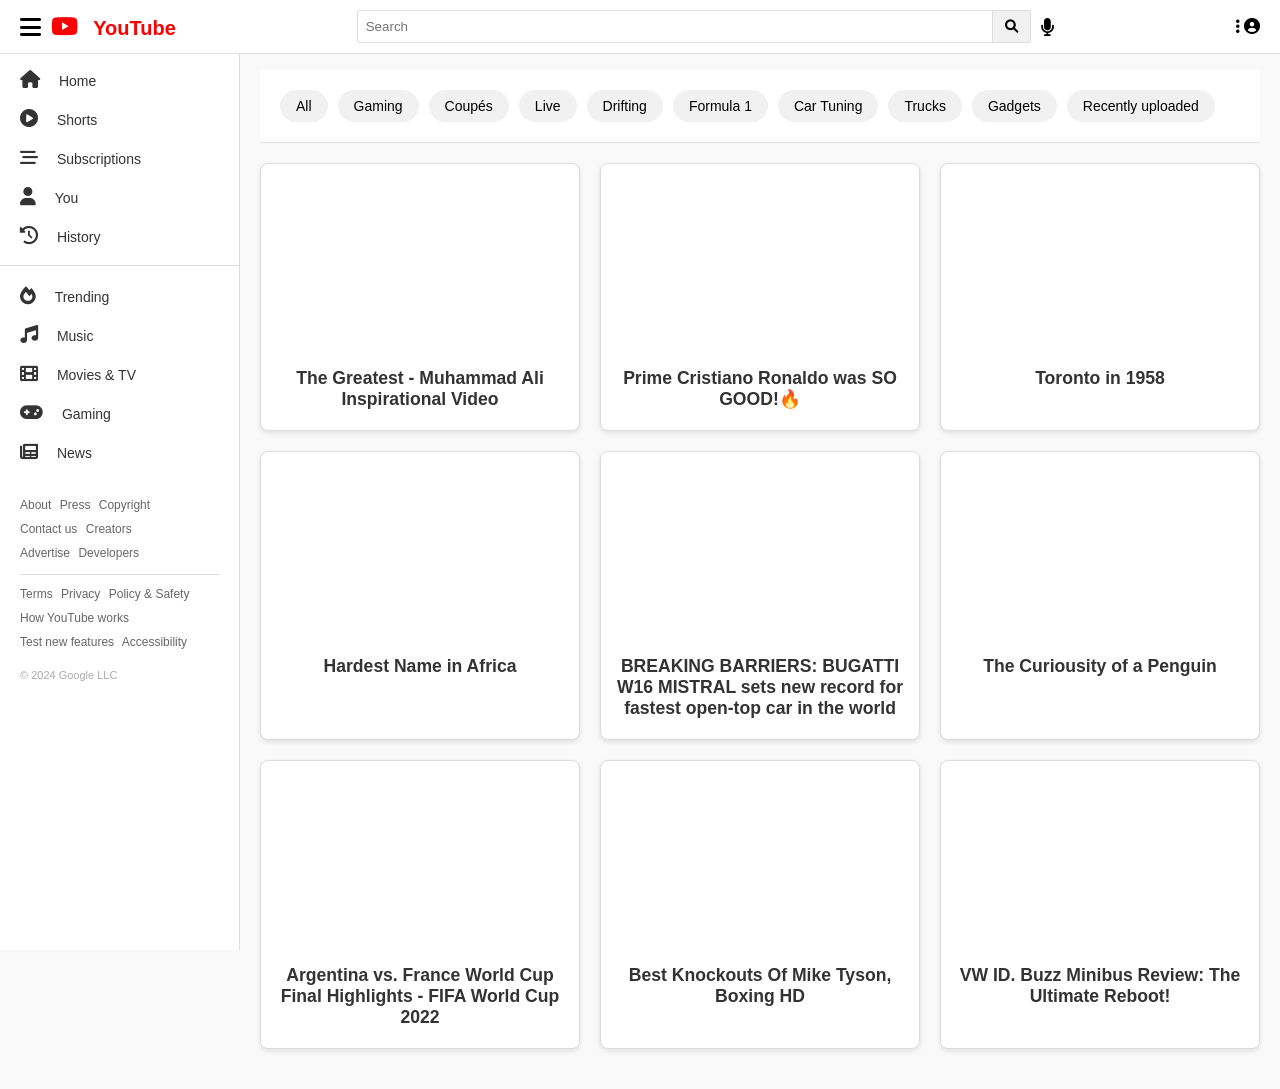
<file: index.html>
<!DOCTYPE html>
<html lang="en">
<head>
    <meta charset="UTF-8">
    <meta name="viewport" content="width=device-width, initial-scale=1.0">
    <title>YouTube Replica</title>
    <link rel="stylesheet" href="styles.css">
    <link rel="stylesheet" href="https://cdnjs.cloudflare.com/ajax/libs/font-awesome/6.0.0-beta3/css/all.min.css">
</head>
<body>
    <!-- Header -->
    <header class="top-header">
        <div class="logo-container">
            <i class="fas fa-bars"></i>
            <span class="logo"><i class="fab fa-youtube"></i> YouTube</span>
        </div>
        <div class="search-container">
            <input type="text" placeholder="Search" class="search-input">
            <button class="search-button"><i class="fas fa-search"></i></button>
            <i class="fas fa-microphone mic-icon"></i>
        </div>
        <div class="user-icons">
            <i class="fas fa-ellipsis-v"></i>
            <i class="fas fa-user-circle"></i>
        </div>
    </header>

    <!-- Main Layout -->
    <div class="main-layout">
        <!-- Sidebar -->
        <aside class="sidebar">
            <ul>
                <li><a href="index.html"><i class="fas fa-home"></i> Home</a></li>
                <li><a href="shorts.html"><i class="fas fa-play-circle"></i> Shorts</a></li>
                <li><a href="subscriptions.html"><i class="fas fa-stream"></i> Subscriptions</a></li>
                <li><a href="you.html"><i class="fas fa-user"></i> You</a></li>
                <li><a href="history.html"><i class="fas fa-history"></i> History</a></li>
                <hr>
                <li><a href="trending.html"><i class="fas fa-fire"></i> Trending</a></li>
                <li><a href="music.html"><i class="fas fa-music"></i> Music</a></li>
                <li><a href="movies.html"><i class="fas fa-film"></i> Movies & TV</a></li>
                <li><a href="gaming.html"><i class="fas fa-gamepad"></i> Gaming</a></li>
                <li><a href="news.html"><i class="fas fa-newspaper"></i> News</a></li>
            </ul>
            <!-- Footer Section -->
            <footer class="sidebar-footer">
                <p><a href="#">About</a> <a href="#">Press</a> <a href="#">Copyright</a></p>
                <p><a href="#">Contact us</a> <a href="#">Creators</a></p>
                <p><a href="#">Advertise</a> <a href="#">Developers</a></p>
                <hr>
                <p><a href="#">Terms</a> <a href="#">Privacy</a> <a href="#">Policy & Safety</a></p>
                <p><a href="#">How YouTube works</a></p>
                <p><a href="#">Test new features</a> <a href="#">Accessibility</a></p>
                <p>© 2024 Google LLC</p>
            </footer>
        </aside>
            
        </aside>

        <!-- Content -->
        <main class="content">
            <!-- Categories -->
            <div class="categories">
                <button>All</button>
                <button>Gaming</button>
                <button>Coupés</button>
                <button>Live</button>
                <button>Drifting</button>
                <button>Formula 1</button>
                <button>Car Tuning</button>
                <button>Trucks</button>
                <button>Gadgets</button>
                <button>Recently uploaded</button>
            </div>

            <!-- Video Grid -->
            <section class="video-grid">
                <div class="video-card">
                    <iframe
                        src="https://www.youtube.com/embed/V2EfL1j4KYE"
                        title="The Greatest - Muhammad Ali Inspirational Video"
                        frameborder="0"
                        allow="accelerometer; autoplay; clipboard-write; encrypted-media; gyroscope; picture-in-picture"
                        allowfullscreen>
                    </iframe>
                    <h3>The Greatest - Muhammad Ali Inspirational Video</h3>
                </div>

                <div class="video-card">
                    <iframe
                        src="https://www.youtube.com/embed/FPk7iIH4v4Y"
                        title="Prime Cristiano Ronaldo was SO GOOD!🔥"
                        frameborder="0"
                        allow="accelerometer; autoplay; clipboard-write; encrypted-media; gyroscope; picture-in-picture"
                        allowfullscreen>
                    </iframe>
                    <h3>Prime Cristiano Ronaldo was SO GOOD!🔥</h3>
                </div>

                <div class="video-card">
                    <iframe
                        src="https://www.youtube.com/embed/e6v17QKeX_0"
                        title="Toronto in 1958"
                        frameborder="0"
                        allow="accelerometer; autoplay; clipboard-write; encrypted-media; gyroscope; picture-in-picture"
                        allowfullscreen>
                    </iframe>
                    <h3>Toronto in 1958</h3>
                </div>

                <div class="video-card">
                    <iframe
                        src="https://www.youtube.com/embed/W85F-UmnbF4"
                        title="Hardest Name in Africa"
                        frameborder="0"
                        allow="accelerometer; autoplay; clipboard-write; encrypted-media; gyroscope; picture-in-picture"
                        allowfullscreen>
                    </iframe>
                    <h3>Hardest Name in Africa</h3>
                </div>

                <div class="video-card">
                    <iframe
                        src="https://www.youtube.com/embed/R-1YNV3XcE0"
                        title="BREAKING BARRIERS: BUGATTI W16 MISTRAL sets new record for fastest open-top car in the world"
                        frameborder="0"
                        allow="accelerometer; autoplay; clipboard-write; encrypted-media; gyroscope; picture-in-picture"
                        allowfullscreen>
                    </iframe>
                    <h3>BREAKING BARRIERS: BUGATTI W16 MISTRAL sets new record for fastest open-top car in the world</h3>
                </div>

                <div class="video-card">
                    <iframe
                        src="https://www.youtube.com/embed/WDt24qzK2Ig"
                        title="The Curiousity of a Penguin"
                        frameborder="0"
                        allow="accelerometer; autoplay; clipboard-write; encrypted-media; gyroscope; picture-in-picture"
                        allowfullscreen>
                    </iframe>
                    <h3>The Curiousity of a Penguin</h3>
                </div>

                <div class="video-card">
                    <iframe
                        src="https://www.youtube.com/embed/s2U17evRAmM"
                        title="Argentina vs. France World Cup Final Highlights - FIFA World Cup 2022"
                        frameborder="0"
                        allow="accelerometer; autoplay; clipboard-write; encrypted-media; gyroscope; picture-in-picture"
                        allowfullscreen>
                    </iframe>
                    <h3>Argentina vs. France World Cup Final Highlights - FIFA World Cup 2022</h3>
                </div>

                <div class="video-card">
                    <iframe
                        src="https://www.youtube.com/embed/aJ-AUIkBX_Y"
                        title="Best Knockouts Of Mike Tyson, Boxing HD"
                        frameborder="0"
                        allow="accelerometer; autoplay; clipboard-write; encrypted-media; gyroscope; picture-in-picture"
                        allowfullscreen>
                    </iframe>
                    <h3>Best Knockouts Of Mike Tyson, Boxing HD</h3>
                </div>

                <div class="video-card">
                    <iframe
                        src="https://www.youtube.com/embed/9_y5khKfVuE"
                        title="VW ID. Buzz Minibus Review: The Ultimate Reboot!"
                        frameborder="0"
                        allow="accelerometer; autoplay; clipboard-write; encrypted-media; gyroscope; picture-in-picture"
                        allowfullscreen>
                    </iframe>
                    <h3>VW ID. Buzz Minibus Review: The Ultimate Reboot!</h3>
                </div>       
                </div>
            </section>
        </main>
    </div>
</body>
</html>
</file>
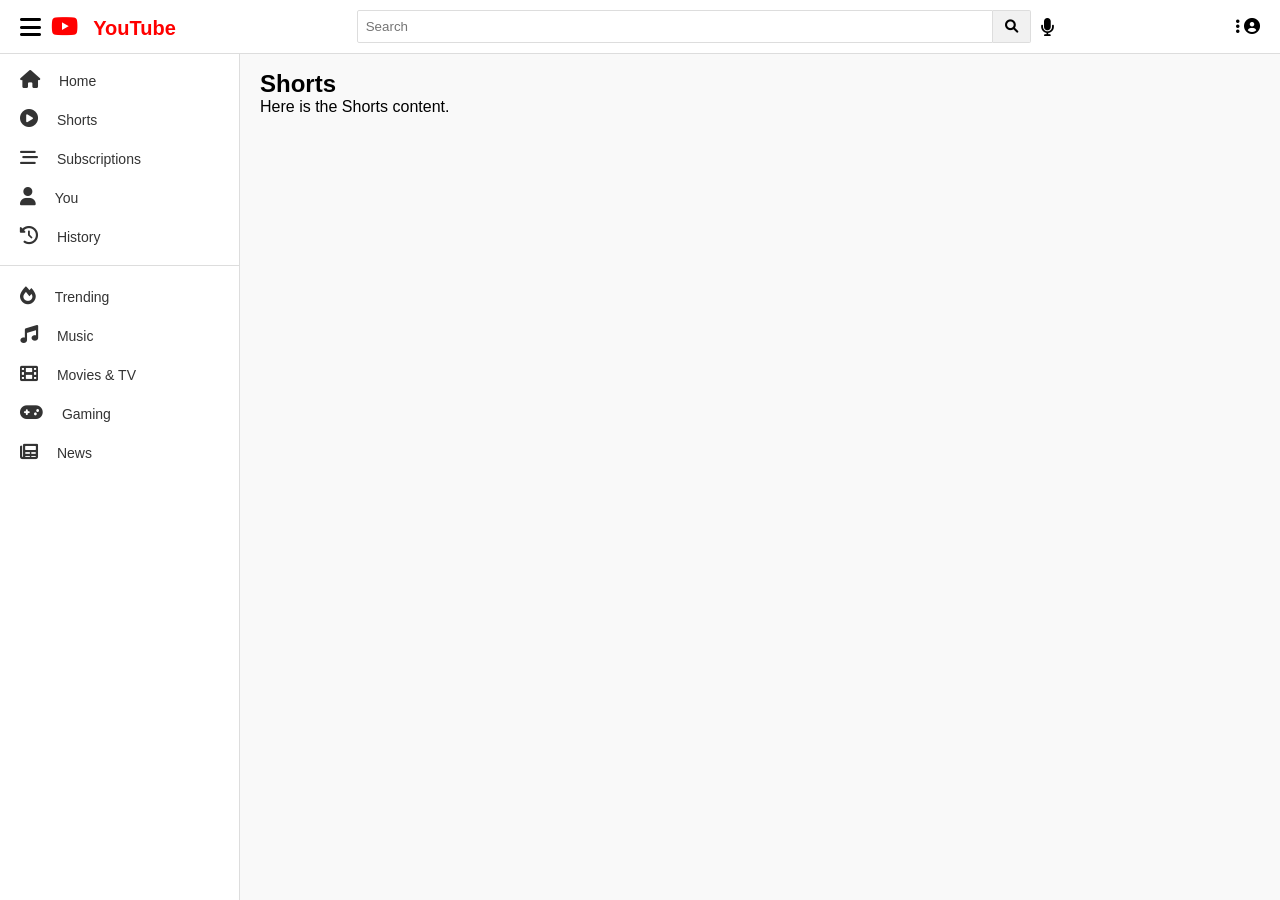
<file: shorts.html>
<!DOCTYPE html>
<html lang="en">
<head>
    <meta charset="UTF-8">
    <meta name="viewport" content="width=device-width, initial-scale=1.0">
    <title>Shorts</title>
    <link rel="stylesheet" href="styles.css">
    <link rel="stylesheet" href="https://cdnjs.cloudflare.com/ajax/libs/font-awesome/6.0.0-beta3/css/all.min.css">
</head>
<body>
    <header class="top-header">
        <div class="logo-container">
            <i class="fas fa-bars"></i>
            <span class="logo"><i class="fab fa-youtube"></i> YouTube</span>
        </div>
        <div class="search-container">
            <input type="text" placeholder="Search" class="search-input">
            <button class="search-button"><i class="fas fa-search"></i></button>
            <i class="fas fa-microphone mic-icon"></i>
        </div>
        <div class="user-icons">
            <i class="fas fa-ellipsis-v"></i>
            <i class="fas fa-user-circle"></i>
        </div>
    </header>

    <div class="main-layout">
        <aside class="sidebar">
            <ul>
                <li><a href="index.html"><i class="fas fa-home"></i> Home</a></li>
                <li><a href="shorts.html"><i class="fas fa-play-circle"></i> Shorts</a></li>
                <li><a href="subscriptions.html"><i class="fas fa-stream"></i> Subscriptions</a></li>
                <li><a href="you.html"><i class="fas fa-user"></i> You</a></li>
                <li><a href="history.html"><i class="fas fa-history"></i> History</a></li>
                <hr>
                <li><a href="trending.html"><i class="fas fa-fire"></i> Trending</a></li>
                <li><a href="music.html"><i class="fas fa-music"></i> Music</a></li>
                <li><a href="movies.html"><i class="fas fa-film"></i> Movies & TV</a></li>
                <li><a href="gaming.html"><i class="fas fa-gamepad"></i> Gaming</a></li>
                <li><a href="news.html"><i class="fas fa-newspaper"></i> News</a></li>
            </ul>
        </aside>

        <main class="content">
            <h2>Shorts</h2>
            <p>Here is the Shorts content.</p>
        </main>
    </div>
</body>
</html>
</file>
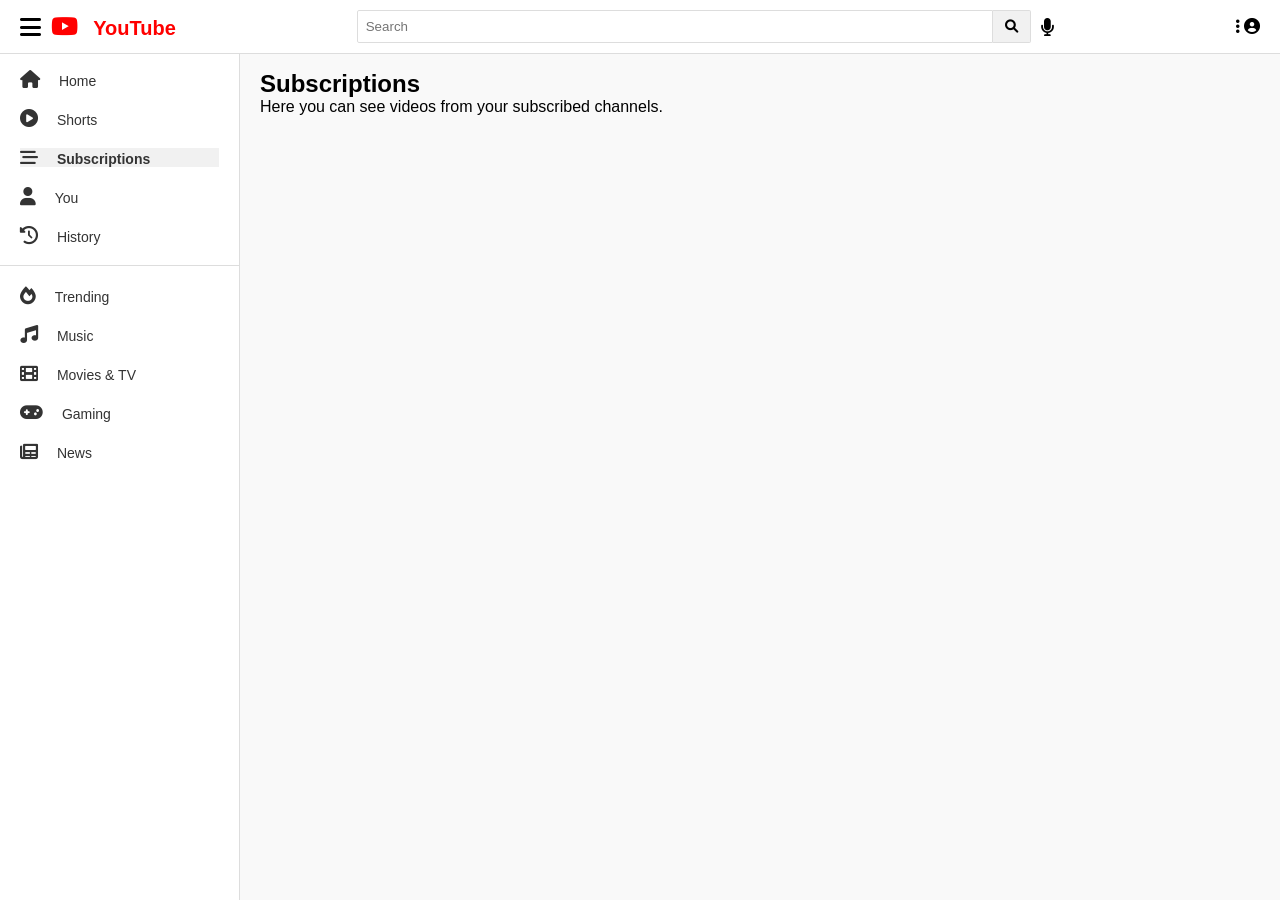
<file: subscriptions.html>
<!DOCTYPE html>
<html lang="en">
<head>
    <meta charset="UTF-8">
    <meta name="viewport" content="width=device-width, initial-scale=1.0">
    <title>Subscriptions</title>
    <link rel="stylesheet" href="styles.css">
    <link rel="stylesheet" href="https://cdnjs.cloudflare.com/ajax/libs/font-awesome/6.0.0-beta3/css/all.min.css">
</head>
<body>
    <header class="top-header">
        <div class="logo-container">
            <i class="fas fa-bars"></i>
            <span class="logo"><i class="fab fa-youtube"></i> YouTube</span>
        </div>
        <div class="search-container">
            <input type="text" placeholder="Search" class="search-input">
            <button class="search-button"><i class="fas fa-search"></i></button>
            <i class="fas fa-microphone mic-icon"></i>
        </div>
        <div class="user-icons">
            <i class="fas fa-ellipsis-v"></i>
            <i class="fas fa-user-circle"></i>
        </div>
    </header>

    <div class="main-layout">
        <aside class="sidebar">
            <ul>
                <li><a href="index.html"><i class="fas fa-home"></i> Home</a></li>
                <li><a href="shorts.html"><i class="fas fa-play-circle"></i> Shorts</a></li>
                <li><a href="subscriptions.html" class="active"><i class="fas fa-stream"></i> Subscriptions</a></li>
                <li><a href="you.html"><i class="fas fa-user"></i> You</a></li>
                <li><a href="history.html"><i class="fas fa-history"></i> History</a></li>
                <hr>
                <li><a href="trending.html"><i class="fas fa-fire"></i> Trending</a></li>
                <li><a href="music.html"><i class="fas fa-music"></i> Music</a></li>
                <li><a href="movies.html"><i class="fas fa-film"></i> Movies & TV</a></li>
                <li><a href="gaming.html"><i class="fas fa-gamepad"></i> Gaming</a></li>
                <li><a href="news.html"><i class="fas fa-newspaper"></i> News</a></li>
            </ul>
        </aside>

        <main class="content">
            <h2>Subscriptions</h2>
            <p>Here you can see videos from your subscribed channels.</p>
        </main>
    </div>
</body>
</html>
</file>
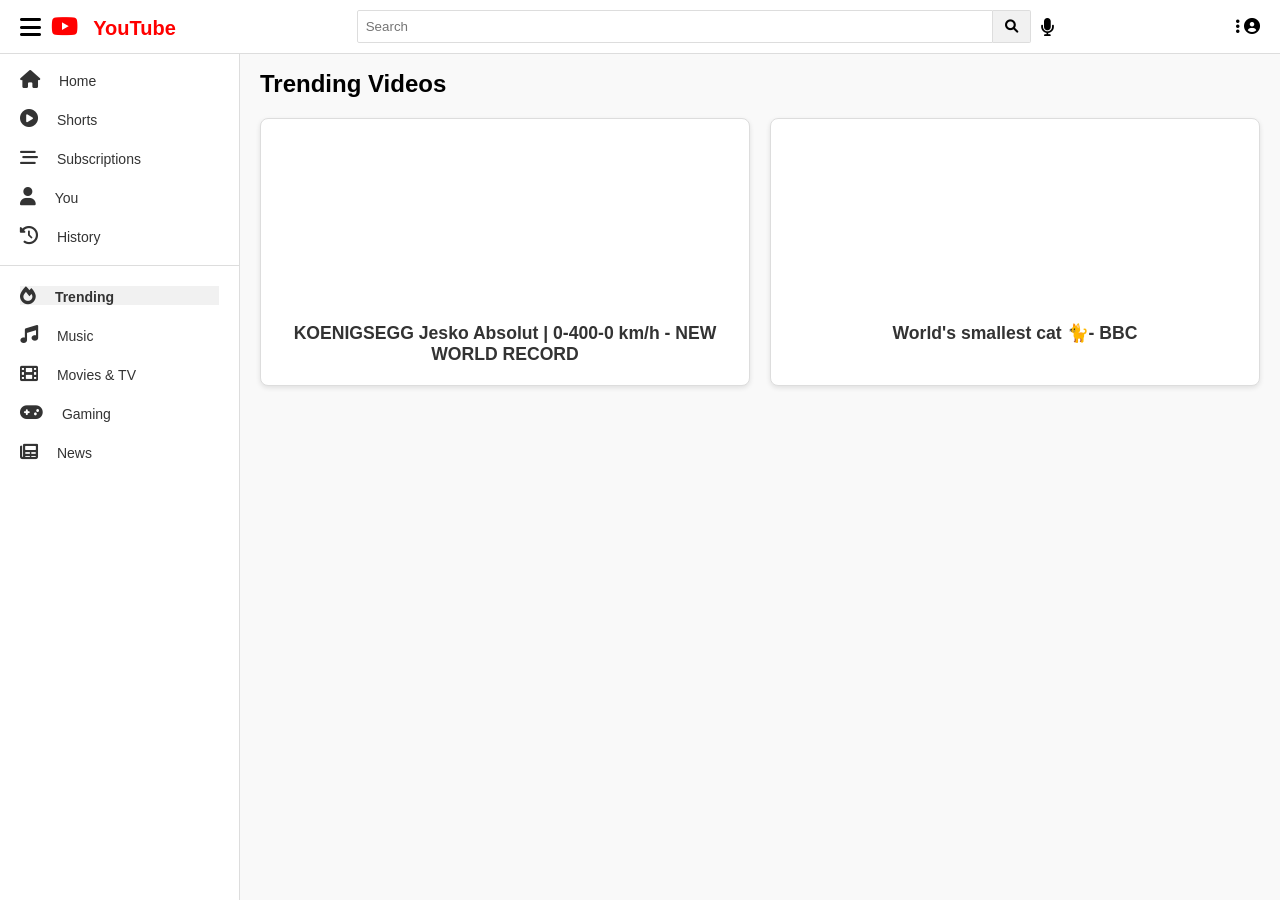
<file: trending.html>
<!DOCTYPE html>
<html lang="en">
<head>
    <meta charset="UTF-8">
    <meta name="viewport" content="width=device-width, initial-scale=1.0">
    <title>Trending</title>
    <link rel="stylesheet" href="styles.css">
    <link rel="stylesheet" href="https://cdnjs.cloudflare.com/ajax/libs/font-awesome/6.0.0-beta3/css/all.min.css">
</head>
<body>
    <header class="top-header">
        <div class="logo-container">
            <i class="fas fa-bars"></i>
            <span class="logo"><i class="fab fa-youtube"></i> YouTube</span>
        </div>
        <div class="search-container">
            <input type="text" placeholder="Search" class="search-input">
            <button class="search-button"><i class="fas fa-search"></i></button>
            <i class="fas fa-microphone mic-icon"></i>
        </div>
        <div class="user-icons">
            <i class="fas fa-ellipsis-v"></i>
            <i class="fas fa-user-circle"></i>
        </div>
    </header>

    <div class="main-layout">
        <aside class="sidebar">
            <ul>
                <li><a href="index.html"><i class="fas fa-home"></i> Home</a></li>
                <li><a href="shorts.html"><i class="fas fa-play-circle"></i> Shorts</a></li>
                <li><a href="subscriptions.html"><i class="fas fa-stream"></i> Subscriptions</a></li>
                <li><a href="you.html"><i class="fas fa-user"></i> You</a></li>
                <li><a href="history.html"><i class="fas fa-history"></i> History</a></li>
                <hr>
                <li><a href="trending.html" class="active"><i class="fas fa-fire"></i> Trending</a></li>
                <li><a href="music.html"><i class="fas fa-music"></i> Music</a></li>
                <li><a href="movies.html"><i class="fas fa-film"></i> Movies & TV</a></li>
                <li><a href="gaming.html"><i class="fas fa-gamepad"></i> Gaming</a></li>
                <li><a href="news.html"><i class="fas fa-newspaper"></i> News</a></li>
            </ul>
        </aside>

        <main class="content">
            <h2>Trending Videos</h2>
            <section class="video-grid">
                <div class="video-card">
                    <iframe
                        src="https://www.youtube.com/embed/6xY_LQzTyus"
                        title="KOENIGSEGG Jesko Absolut | 0-400-0 km/h - NEW WORLD RECORD"
                        frameborder="0"
                        allow="accelerometer; autoplay; clipboard-write; encrypted-media; gyroscope; picture-in-picture"
                        allowfullscreen>
                    </iframe>
                    <h3>KOENIGSEGG Jesko Absolut | 0-400-0 km/h - NEW WORLD RECORD</h3>
                </div>
                <div class="video-card">
                    <iframe
                        src="https://www.youtube.com/embed/W86cTIoMv2U"
                        title="World's smallest cat 🐈- BBC"
                        frameborder="0"
                        allow="accelerometer; autoplay; clipboard-write; encrypted-media; gyroscope; picture-in-picture"
                        allowfullscreen>
                    </iframe>
                    <h3>World's smallest cat 🐈- BBC</h3>
                </div>
            </section>
        </main>
    </div>
</body>
</html>
</file>
<file: styles.css>
/* General Reset */
* {
    margin: 0;
    padding: 0;
    box-sizing: border-box;
}

body {
    font-family: Arial, sans-serif;
    background-color: #f9f9f9;
}

/* Header */
.top-header {
    display: flex;
    justify-content: space-between;
    align-items: center;
    padding: 10px 20px;
    background-color: white;
    border-bottom: 1px solid #ddd;
    position: fixed;
    top: 0;
    left: 0;
    width: 100%;
    z-index: 1000;
}

.logo-container {
    display: flex;
    align-items: center;
}

.logo-container i {
    font-size: 24px;
    margin-right: 10px;
    cursor: pointer;
}

.logo {
    font-size: 20px;
    color: #ff0000;
    font-weight: bold;
}

.search-container {
    display: flex;
    align-items: center;
    flex: 1;
    justify-content: center;
}

.search-input {
    width: 60%;
    padding: 8px;
    border: 1px solid #ddd;
    border-radius: 2px 0 0 2px;
    outline: none;
}

.search-button {
    padding: 8px 12px;
    background-color: #f1f1f1;
    border: 1px solid #ddd;
    border-left: none;
    border-radius: 0 2px 2px 0;
    cursor: pointer;
}

.mic-icon {
    margin-left: 10px;
    font-size: 18px;
    cursor: pointer;
}

/* Sidebar */
.sidebar {
    width: 240px;
    background-color: white;
    border-right: 1px solid #ddd;
    height: 100vh;
    padding: 10px 0;
    position: fixed;
    top: 50px;
    left: 0;
    overflow-y: auto;
}

.sidebar ul {
    list-style: none;
    padding: 0;
}

.sidebar ul li {
    display: flex;
    align-items: center;
    padding: 10px 20px;
    font-size: 14px;
    color: #333;
    cursor: pointer;
}

.sidebar ul li i {
    font-size: 18px;
    margin-right: 15px;
}

.sidebar ul li:hover {
    background-color: #f1f1f1;
}

.sidebar ul li a {
    text-decoration: none;
    color: inherit;
    width: 100%;
}

hr {
    border: none;
    border-top: 1px solid #ddd;
    margin: 10px 0;
}

.sidebar a.active {
    background-color: #f1f1f1;
    font-weight: bold;
}


/* Content */
.content {
    margin-left: 240px;
    padding: 70px 20px 20px; /* Space for the fixed header */
}

/* Categories */
.categories {
    display: flex;
    gap: 10px;
    padding: 20px;
    overflow-x: auto;
    white-space: nowrap;
    background-color: white;
    border-bottom: 1px solid #ddd;
}

.categories button {
    padding: 8px 16px;
    border: none;
    background-color: #f1f1f1;
    border-radius: 20px;
    cursor: pointer;
    font-size: 14px;
}

.categories button:hover {
    background-color: #e0e0e0;
}

/* Video Grid */
.video-grid {
    display: grid;
    grid-template-columns: repeat(auto-fit, minmax(300px, 1fr));
    gap: 20px;
    padding: 20px 0;
}

.video-card {
    background-color: white;
    border: 1px solid #ddd;
    border-radius: 8px;
    box-shadow: 0 2px 5px rgba(0, 0, 0, 0.1);
    text-align: center;
    padding: 10px;
}

.video-card iframe {
    width: 100%;
    height: 180px;
    border-radius: 8px;
    border: none;
}

.video-card h3 {
    margin: 10px 0;
    font-size: 1.1em;
    color: #333;
}

.video-card p {
    font-size: 0.9em;
    color: #666;
}

/* Sidebar Footer */
.sidebar-footer {
    padding: 20px;
    font-size: 12px;
    color: #666;
    text-align: left;
    line-height: 1.6;
}

.sidebar-footer a {
    color: #666;
    text-decoration: none;
    margin-right: 5px;
}

.sidebar-footer a:hover {
    text-decoration: underline;
}

.sidebar-footer hr {
    border: none;
    border-top: 1px solid #ddd;
    margin: 10px 0;
}

.sidebar-footer p {
    margin: 5px 0;
}

.sidebar-footer p:last-child {
    margin-top: 15px;
    font-size: 11px;
    color: #aaa;
}
</file>
